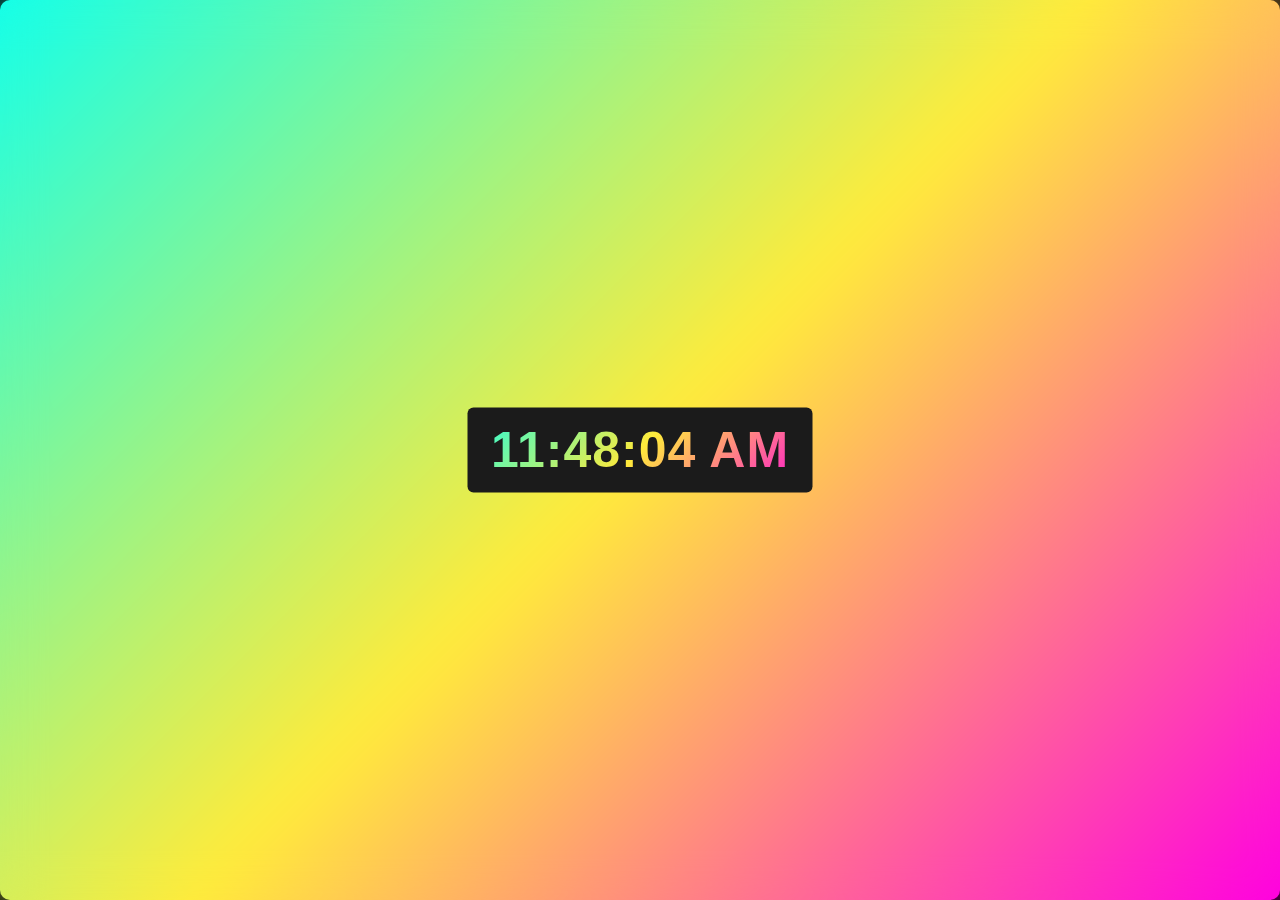
<file: Digital clock/index.html>
<!DOCTYPE html>
<html lang="en">

<head>
    <meta charset="UTF-8">
    <meta name="viewport" content="width=device-width, initial-scale=1.0">
    <title>Digital Clock</title>
    <link rel="stylesheet" href="clock2.css">
</head>

<body>
    <div class="wrapper">
        <div class="display">

            <div id="time"></div>
        </div>
        <span></span>
        <span></span>
    </div>

    <script src="clock2.js"></script>
</body>

</html>
</file>
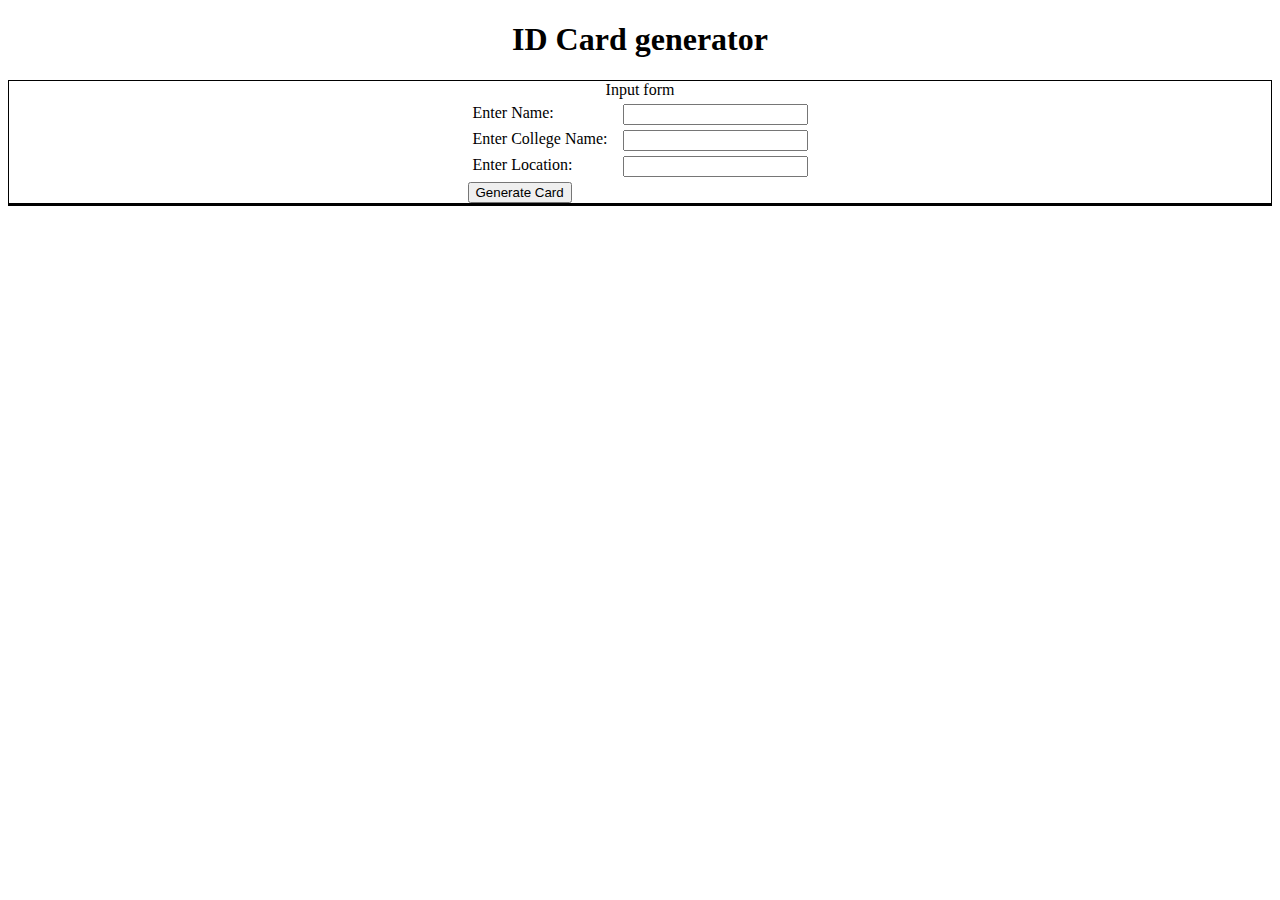
<file: id card/index.html>
<!DOCTYPE html>
<html lang="en">

<head>
    <meta charset="UTF-8">
    <meta http-equiv="X-UA-Compatible" content="IE=edge">
    <meta name="viewport" content="width=device-width, initial-scale=1.0">
    <link rel="stylesheet" href="style.css">
    <title>ID Card</title>
</head>

<body>
    <header class="text-center">
        <h1>ID Card generator</h1>
    </header>
    <div class="container">
        <div class="section-container">
            <div class="text-center">
                Input form
            </div>
            <form onsubmit="return false">
                <div class="form-element">
                    <label class="form-label">
                        Enter Name:
                    </label>
                    <input type="text" id="name" />
                </div>
                <div class="form-element">
                    <label class="form-label">
                        Enter College Name:
                    </label>
                    <input type="text" id="collegeName" />
                </div>
                <div class="form-element">
                    <label class="form-label">
                        Enter Location:
                    </label>
                    <input type="text" id="location" />
                </div>
                <button onclick="generateCard()">Generate Card</button>
            </form>
        </div>
        <div class="section-container">
            <div class="id-card-container" id="collegeCard">
                <div class="text-center">
                    Generated Card
                </div>
                <div class="card-container">
                    <div class="card-wrapper">
                        <div class="user-card">
                            <span class="user-photo">
                                <i class="fa fa-user"></i>
                            </span>
                        </div>
                        <div class="general-information">
                            <div class="card-element card-name">
                                <span>Name:</span>
                                <span id="cardName"></span>
                            </div>
                            <div class="card-element college-name">
                                <span>College Name:</span>
                                <span id="cardCollegeName"></span>
                            </div>
                            <div class="card-element college-name">
                                <span>Location:</span>
                                <span id="cardLocation"></span>
                            </div>
                        </div>
                    </div>
                </div>
            </div>
        </div>
    </div>
</body>

</html>
<script src="script.js"></script>
</file>
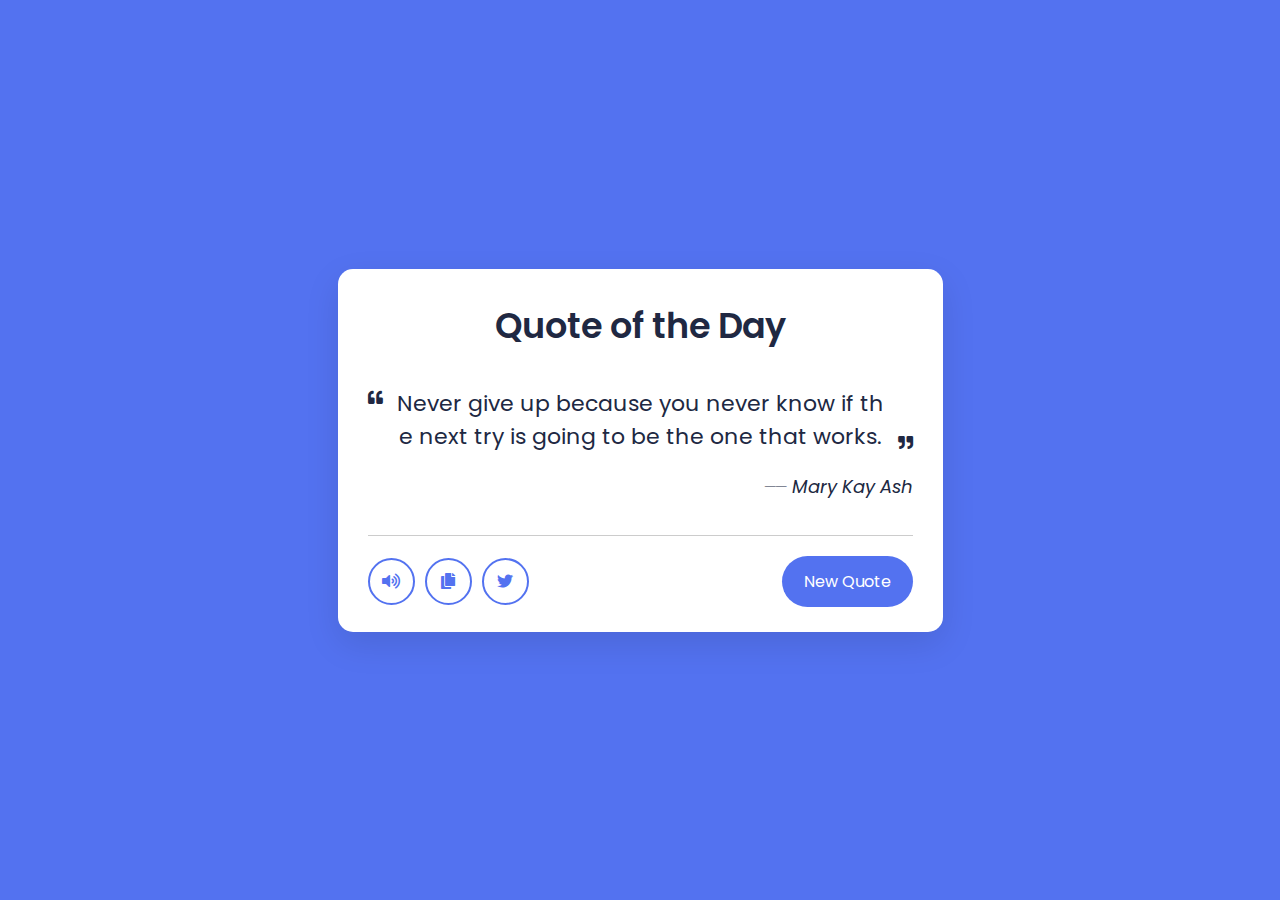
<file: xR QG/index.html>
<!DOCTYPE html>
<html lang="en">

<head>
    <meta charset="UTF-8">
    <meta http-equiv="X-UA-Compatible" content="IE=edge">
    <link rel="stylesheet" href="style.css">
    <meta name="viewport" content="width=device-width, initial-scale=1.0">
    <link rel="stylesheet" href="https://cdnjs.cloudflare.com/ajax/libs/font-awesome/5.15.3/css/all.min.css" />
    <title>Quote Generator by XR</title>
</head>

<body>
    <div class="wrapper">
        <header>Quote of the Day</header>
        <div class="content">
            <div class="quote-area">
                <i class="fas fa-quote-left"></i>
                <p class="quote">Never give up because you never know if the next try is going to be the one that works.
                </p>
                <i class="fas fa-quote-right"></i>
            </div>
            <div class="author">
                <span>__</span>
                <span class="name">Mary Kay Ash</span>
            </div>
        </div>
        <div class="buttons">
            <div class="features">
                <ul>
                    <li class="speech"><i class="fas fa-volume-up"></i></li>
                    <li class="copy"><i class="fas fa-copy"></i></li>
                    <li class="twitter"><i class="fab fa-twitter"></i></li>
                </ul>
                <button>New Quote</button>
            </div>
        </div>
    </div>

    <script src="script.js"></script>
</body>

</html>
</file>
<file: Digital clock/clock2.css>
* {
    margin: 0;
    padding: 0;
    font-family: 'poppins', sans-serif;
}

html,
body {
    display: grid;
    height: 100%;
    place-items: center;
    background: #000;
}

.wrapper {
    height: 100px;
    width: 360px;
    cursor: default;
    background: linear-gradient(135deg, #14ffe9, #ffeb3b, #ff00e0);
    border-radius: 10px;
    animation: animate 1.5s linear infinite;
}
.wrapper .display, 
.wrapper span{
    position: absolute;
    top: 50%;
    left: 50%;
    transform: translate(-50%, -50%);
}

.wrapper .display {
    position: absolute;
    top: 50%;
    left: 50%;
    transform: translate(-50%, -50%);
    z-index: 999;
    background: #1b1b1b;
    height: 85px;
    width: 345px;
    border-radius: 6px;
    text-align: center;
}

.wrapper .display  #time {
    line-height: 85px;
    font-size: 50px;
    font-weight: 600;
    letter-spacing: 1px;
    background: linear-gradient(135deg, #14ffe9, #ffeb3b, #ff00e0);
    background-clip: text;
    -webkit-text-fill-color: transparent;
    -webkit-background-clip:text;
    animation: animate 1.5s linear infinite;
}

@keyframes animate {
    100%{
        filter: hue-rotate(360deg);
    }
}

.wrapper span{
    height: 100%;
    width: 100%;
    background: inherit;
    border-radius: 10px;
}

.wrapper span:first-child{
filter: blur(10px);
}

.wrapper span:last-child{
    filter: blur(20px); 
}
</file>
<file: id card/style.css>
.container {
    display: flex;
    flex-direction: column;
}

.text-center {
    text-align: center;
}

.section-container {
    display: flex;
    justify-content: center;
    align-items: center;
    flex-direction: column;
    border: 1px solid black;
}

.form-element {
    margin: 5px;
    min-width: 200px;
    display: flex;
}

.form-label {
    min-width: 150px;
}

.id-card-container {
    display: none;
}

.card-container {
    width: 90vw;
    height: 300px;
    border-radius: 10px;
    margin: 10px;
    background: #fceeb5;
    font-family: Abel, Arial, Verdana, sans-serif;
    display: flex;
    align-items: center;
    justify-content: center;
}

.card-wrapper {
    width: 80vw;
    height: 250px;
    background-color: #fff;
    background: linear-gradient(#f8f8f8, #fff);
    box-shadow: 0 8px 16px -8px rgba(0, 0, 0, 0.4);
    border-radius: 6px;
    overflow: hidden;
    position: relative;
    margin: 1.5rem;
    display: flex;
}

.user-card {
    width: 30vw;
    height: 100%;
    position: relative;
    background: linear-gradient(#92bca6, #a2ccb6);
    display: flex;
    justify-content: center;
    align-items: center;
}

.general-information {
    width: 60vw;
    height: 100%;
    display: flex;
    flex-direction: column;
    justify-content: center;
}

.user-photo {
    font-size: 7em;
}

.card-element {
    margin-left: 10px;
    margin-bottom: 15px;
}

.card-name {
    font-size: 1.5rem;
}

.college-name {
    font-size: 1.2rem;
}
</file>
<file: xR QG/style.css>
@import url('https://fonts.googleapis.com/css2?family=Poppins:wght@400;500;600;700&display=swap');

* {
    margin: 0;
    padding: 0;
    box-sizing: border-box;
    font-family: 'Poppins', sans-serif;
}

body {
    display: flex;
    align-items: center;
    justify-content: center;
    min-height: 100vh;
    background: #5372F0;
}

.wrapper {
    width: 605px;
    background: #fff;
    border-radius: 15px;
    padding: 30px 30px 25px;
    box-shadow: 0 12px 35px rgba(0, 0, 0, 0.1);
}

header,
.content :where(i, p, span) {
    color: #202842;
}

.wrapper header {
    font-size: 35px;
    font-weight: 600;
    text-align: center;
}

.wrapper .content {
    margin: 35px 0;
}

.content .quote-area {
    display: flex;
    justify-content: center;
}

.quote-area i {
    font-size: 15px;
}

.quote-area i:first-child {
    margin: 3px 10px 0 0;
}

.quote-area i:last-child {
    display: flex;
    margin: 0 0 3px 10px;
    align-items: flex-end;
}

.quote-area .quote {
    font-size: 22px;
    text-align: center;
    word-break: break-all;
}

.content .author {
    display: flex;
    font-size: 18px;
    margin-top: 20px;
    font-style: italic;
    justify-content: flex-end;
}

.author span:first-child {
    margin: -7px 5px 0 0;
    font-family: monospace;
}

.wrapper .buttons {
    border-top: 1px solid #ccc;
}

.buttons .features {
    display: flex;
    margin-top: 20px;
    align-items: center;
    justify-content: space-between;
}

.features ul {
    display: flex;
}

.features ul li {
    margin: 0 5px;
    height: 47px;
    width: 47px;
    display: flex;
    cursor: pointer;
    color: #5372F0;
    list-style: none;
    border-radius: 50%;
    align-items: center;
    justify-content: center;
    border: 2px solid #5372F0;
    transition: all 0.3s ease;
}

.features ul li:first-child {
    margin-left: 0;
}

ul li:is(:hover, .active) {
    color: #fff;
    background: #5372F0;
}

ul .speech.active {
    pointer-events: none;
}

.buttons button {
    border: none;
    color: #fff;
    outline: none;
    font-size: 16px;
    cursor: pointer;
    padding: 13px 22px;
    border-radius: 30px;
    background: #5372F0;
}

.buttons button.loading {
    opacity: 0.7;
    pointer-events: none;
}
</file>
